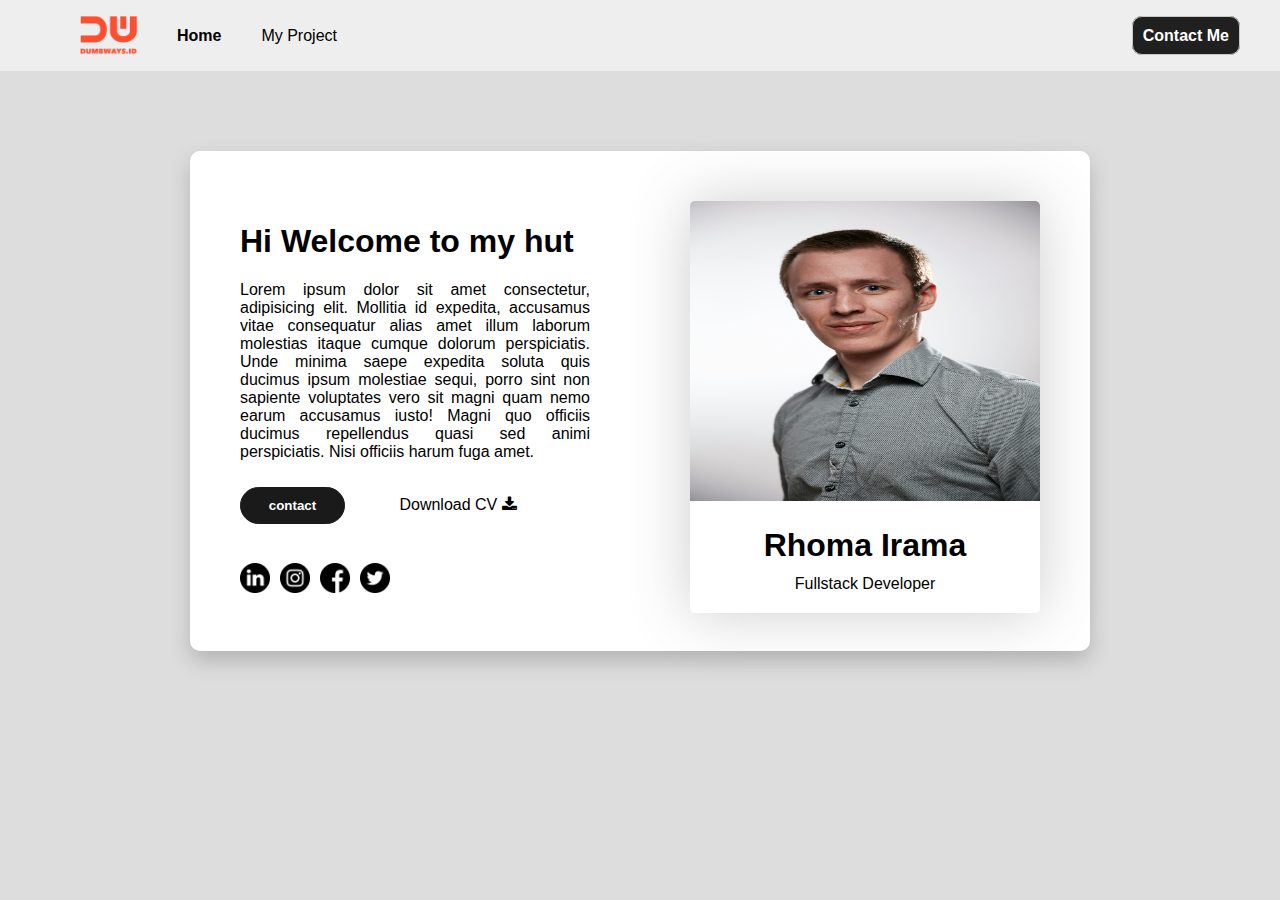
<file: index.html>
<!DOCTYPE html>
<head>
    <title>My Personal Website</title>
    <link rel="stylesheet" href="./assets/css/style.css">
    <link rel="stylesheet" href="https://maxcdn.bootstrapcdn.com/font-awesome/4.5.0/css/font-awesome.min.css" />
</head>
<body>

    <nav>
        <div class="nav-left">
            <ul>
                <img src="./assets/img/db.png">
                <ol><a href="./index.html"><b>Home</b></a></ol>
                <ol><a href="#">My Project</a></ol>
            </ul>
        </div>
        <div class="nav-right">
            <a href="./contact_form.html">Contact Me</a>
        </div>
    </nav>

        <div class="content">
            <div class="left">
                <h1>Hi Welcome to my hut</h1>
                <p>Lorem ipsum dolor sit amet consectetur, adipisicing elit. Mollitia id expedita, accusamus vitae consequatur alias amet illum laborum molestias itaque cumque dolorum perspiciatis. Unde minima saepe expedita soluta quis ducimus ipsum molestiae sequi, porro sint non sapiente voluptates vero sit magni quam nemo earum accusamus iusto! Magni quo officiis ducimus repellendus quasi sed animi perspiciatis. Nisi officiis harum fuga amet.</p>

                <div class="contact">
                    <button>contact</button>
                    <a href="./assets/cv/cv.pdf" target="_blank">Download CV <i class="fa fa-download"></i></a>
                </div>

                <div class="sosmed">
                    <div class="linkedin"><a target="_blank"  href="https://id.linkedin.com/"><img src="assets/icon/linkedin.png" alt=""></a></div>
                    <div class="instagram"><a target="_blank" href="https://www.instagram.com/r_rizky_n/"><img src="assets/icon/instagram.png" alt=""></a></div>
                    <div class="facebook"><a target="_blank"  href="https://facebook.com"><img src="assets/icon/facebook.png" alt=""></a></div>
                    <div class="twitter"><a target="_blank"  href="https://twitter.com/?lang=id"><img src="assets/icon/twitter.png" alt=""></a></div>
                </div>
            </div>
            <div class="right">
                <div class="card">
                    <img src="./assets/img/man.jpg">
                    <h1>Rhoma Irama</h1>
                    <p>Fullstack Developer</p>
                </div>
            </div>
        </div>
      
</body>
</html>
</file>
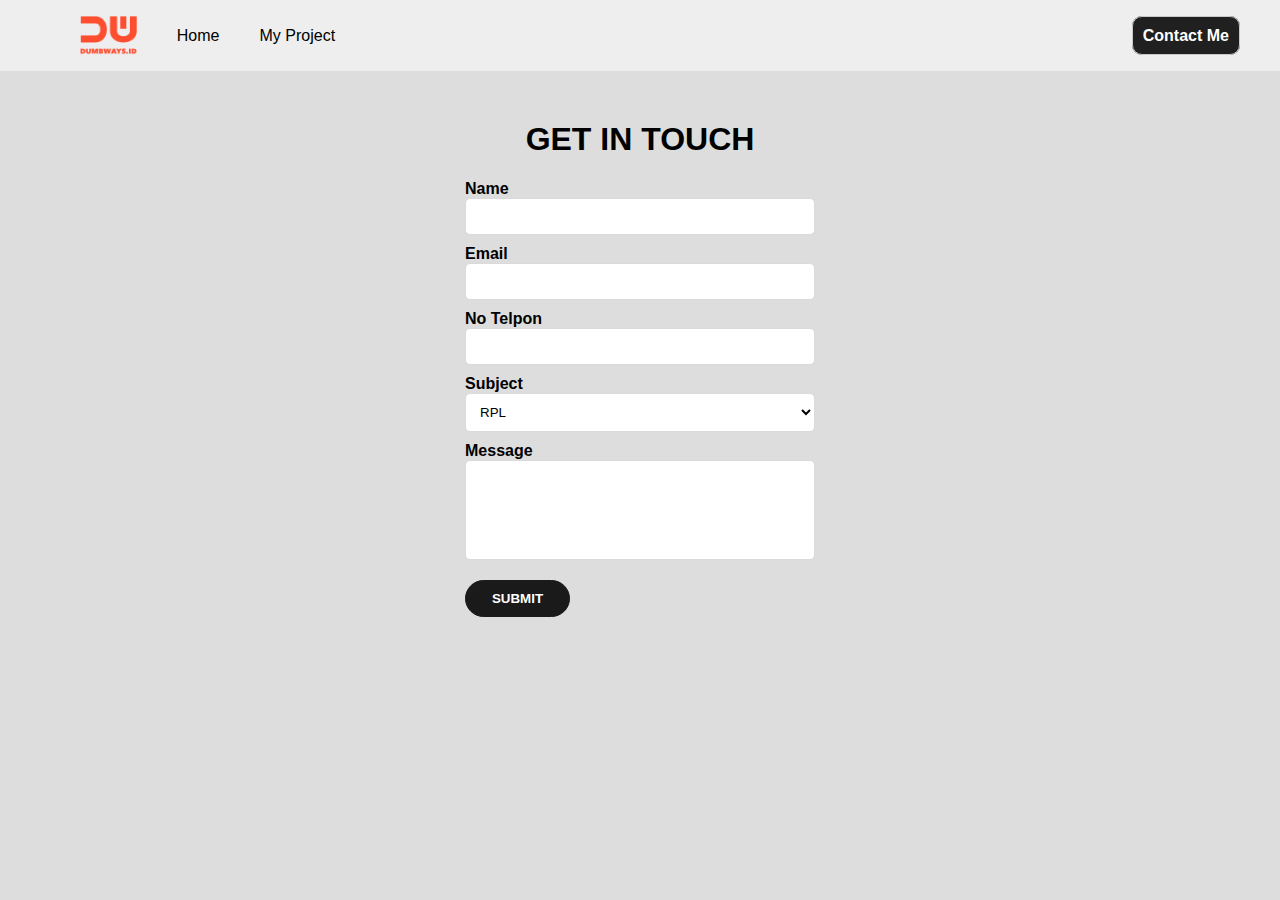
<file: contact_form.html>
<html>
    <head>
        <title>Personal Web</title>
        <link rel="stylesheet" href="./assets/css/style.css">
    </head>
    <body>

        <nav>
            <div class="nav-left">
                <ul>
                    <img src="./assets/img/db.png">
                    <ol><a href="./index.html">Home</a></ol>
                    <ol><a href="#">My Project</a></ol>
                </ul>
            </div>
            <div class="nav-right">
                <a href="./contact_form.html">Contact Me</a>
            </div>
        </nav>

        <form>
            <div>
                <h1>GET IN TOUCH</h1>
            </div>
            <div>
                <label for="name">Name</label>
                <input type="text" class="name" id="name">
            </div>
            <div>
                <label for="email">Email</label>
                <input type="email" class="email" id="email">
            </div>
            <div>
                <label for="telp">No Telpon</label>
                <input type="text" class="telp" id="telp">
            </div>
            <div>
                <label for="subject">Subject</label>
                <select name="subject" id="subject">
                    <option>RPL</option>
                    <option>TKJ</option>
                    <option>MM</option>
                </select>
            </div>
            <div>
                <label for="pesan">Message</label>
                <textarea name="pesan" id="pesan" cols="30" rows="10"></textarea>
            </div>

            <div>
                <button>SUBMIT</button>
            </div>
        </form>
    </body>
</html>
</file>
<file: assets/css/style.css>
body {
    margin: 0;
    font-family: "Roboto", sans-serif;
    background-color: #dddddd;
}

nav {
    display: flex;
    align-items: center;
    justify-content: space-between;
    background-color: #eeeeee;
    padding: 0 40px;
    margin-bottom: 10px;
}

nav .nav-left ul {
    display: flex;
    align-items: center;
}

nav .nav-right a{
    text-decoration: none;
    margin-top: 10px;
    background-color: rgb(32, 32, 32);
    border-radius: 10px;
    border: 1px solid rgb(200, 200, 200);
    color: white;
    cursor: pointer;
    padding: 10px;
    font-weight: bold;
}

nav .nav-left a{
    text-decoration: none;
    color: black;
}

nav .nav-left ul ol .active{
    color: rgb(77, 255, 0);
}

nav .nav-left ul img{
    width: 8%;
}

form{
    width: 350px;
    margin: 50px auto;
}

form div {
    margin-top: 10px;
}

form h1{
    text-align: center;
}

form label{
    font-weight: bold;
    margin-top: 20px;
}

input, textarea, select{
    width: 100%;
    background-color: white;
    border: 1px solid rgb(218, 218, 218);
    padding: 10px;
    border-radius: 5px;
}

textarea {
    resize: none;
    height: 100px;
}

button {
    margin-top: 10px;
    background-color: rgb(26, 26, 26);
    border-radius: 50px;
    border: 1px solid rgb(26, 26, 26);
    color: white;
    cursor: pointer;
    padding: 10px;
    width: 30%;
    font-weight: bold;
}

.content{
    width: 900px;
    background-color: white;
    box-shadow: 0 10px 20px rgba(91, 91, 91, 0.3);
    margin: 80px auto;
    border-radius: 10px;
    height: 500px;
    display: flex;
}

.content .left{
    padding: 50px;
    width: 50%;
}

.content .left p{
    text-align: justify;
}

.content .right p{
    padding-bottom: 20px;
    margin-top: -10px;
}

.content .right{
    padding: 50px;
    width: 50%;
}

.content .right .card{
    text-align: center;
    border-radius: 5px;
    box-shadow: 0 0px 60px rgba(91, 91, 91, 0.3);
}

.content .right .card img{
    width: 350px;
    height: 300px;
    border-radius: 5px 5px 0 0;
}

.contact a{
    margin-left: 50px;
    text-decoration: none;
    color: black;

}

.sosmed{
    display: flex;
    margin-top: 39px;
    justify-content: flex-start;
}

.sosmed img{
    width: 30px;
}

.linkedin, .instagram, .facebook, .twitter{
    margin-right: 10px;
}
</file>
